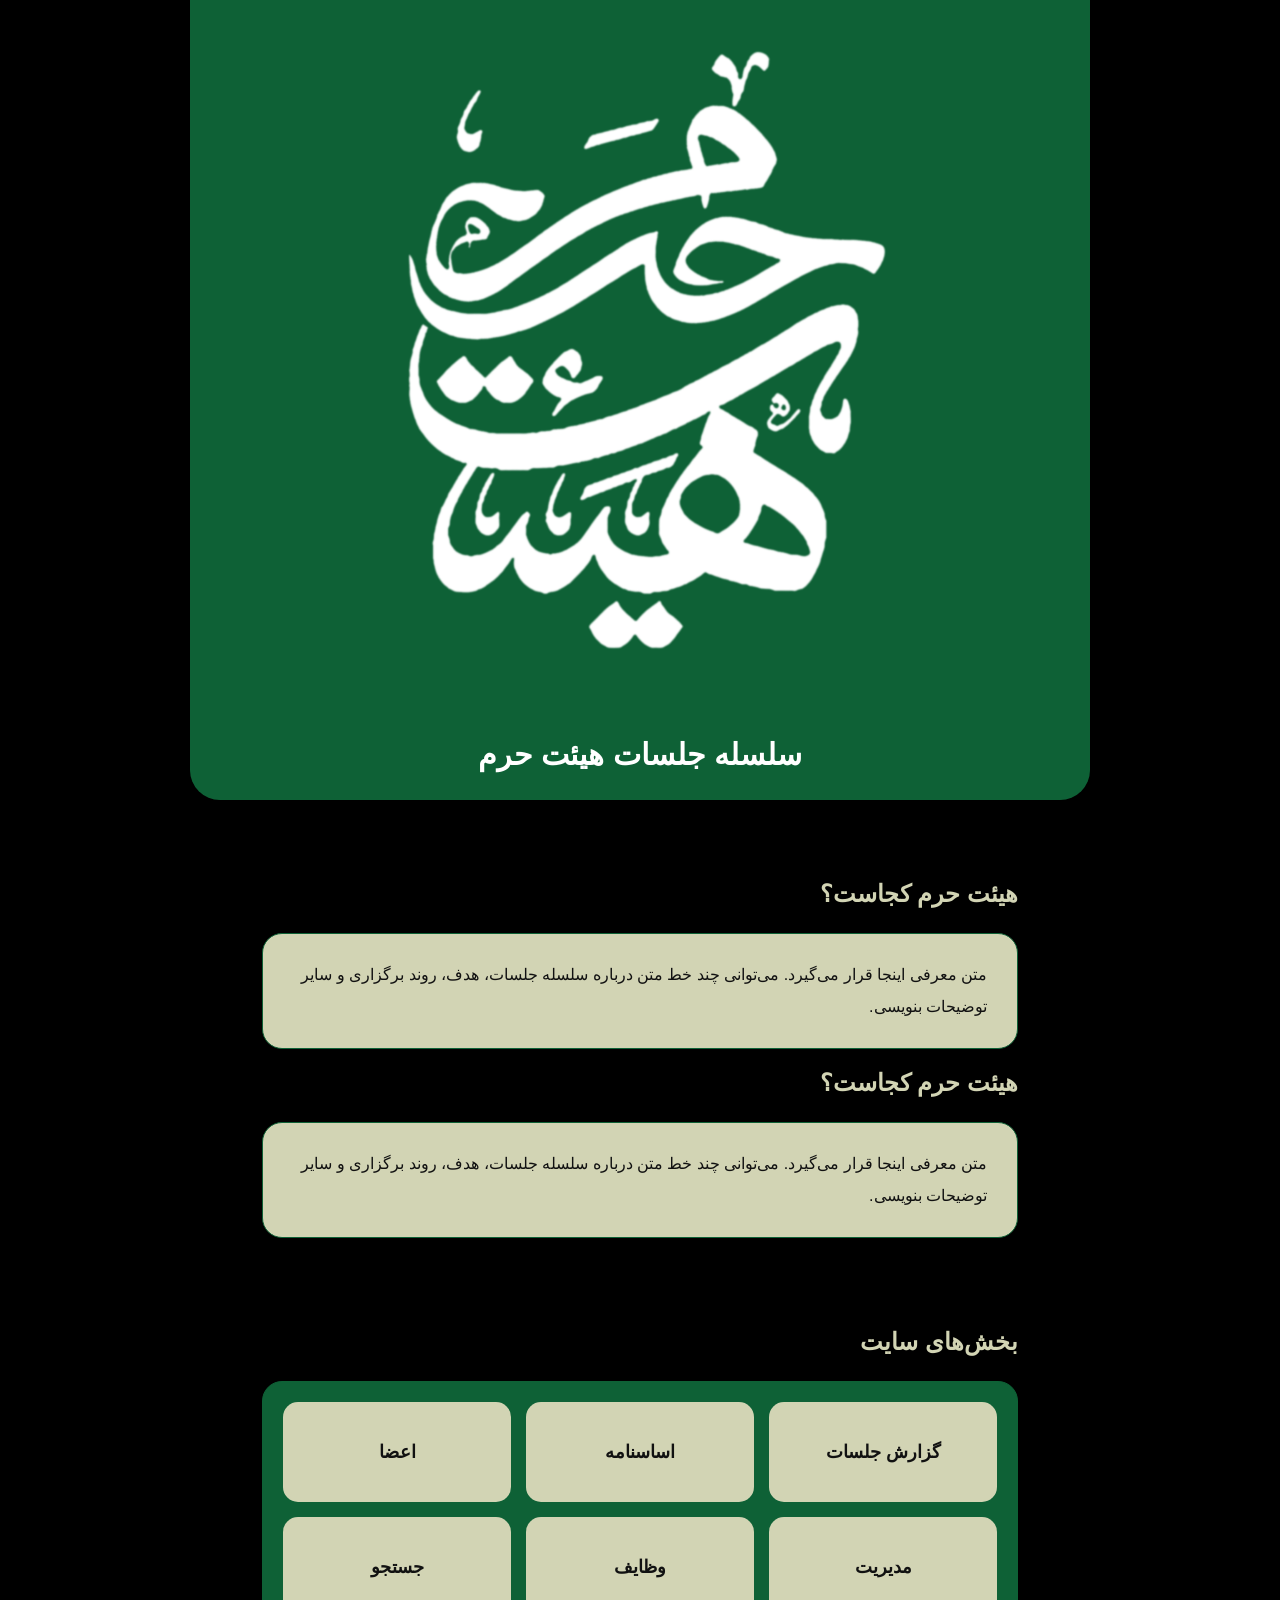
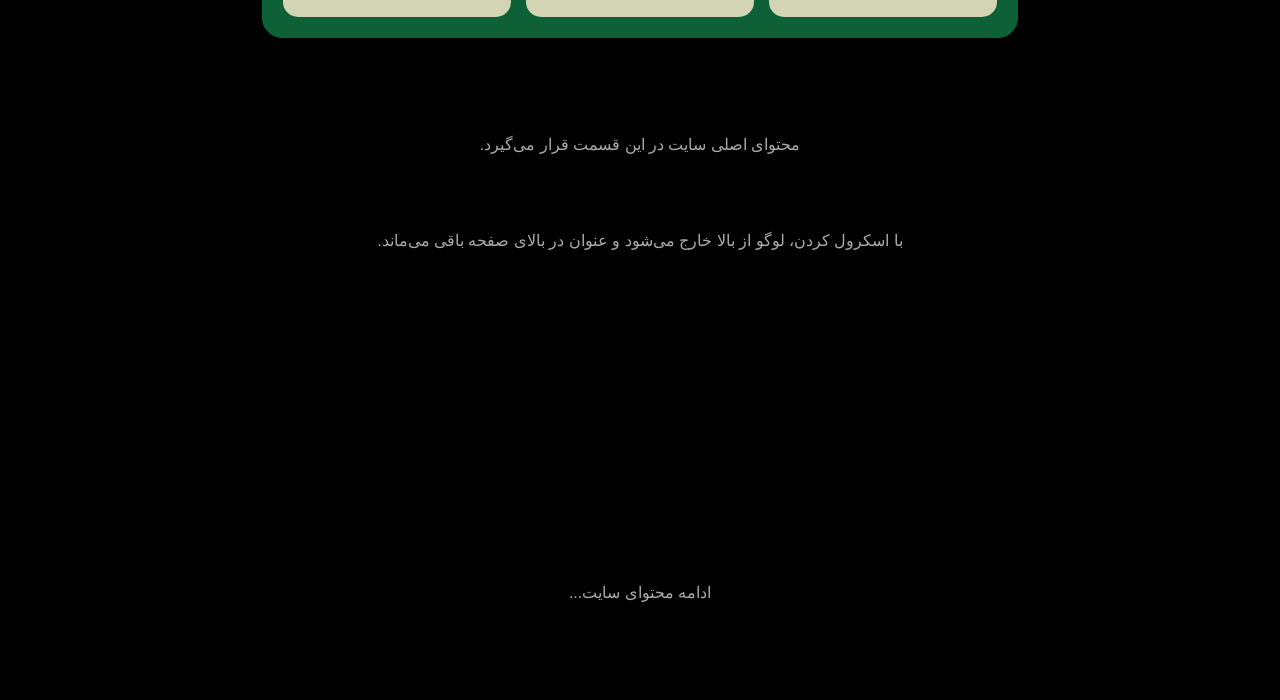
<file: index.html>
<!DOCTYPE html>
<html lang="fa" dir="rtl">
<head>
    <meta charset="UTF-8">
    <meta http-equiv="refresh" content="0; url=main.html">
    <title>هیئت حرم</title>
</head>
<body>
    <p>در حال انتقال به سایت...</p>
</body>
</html>
</file>
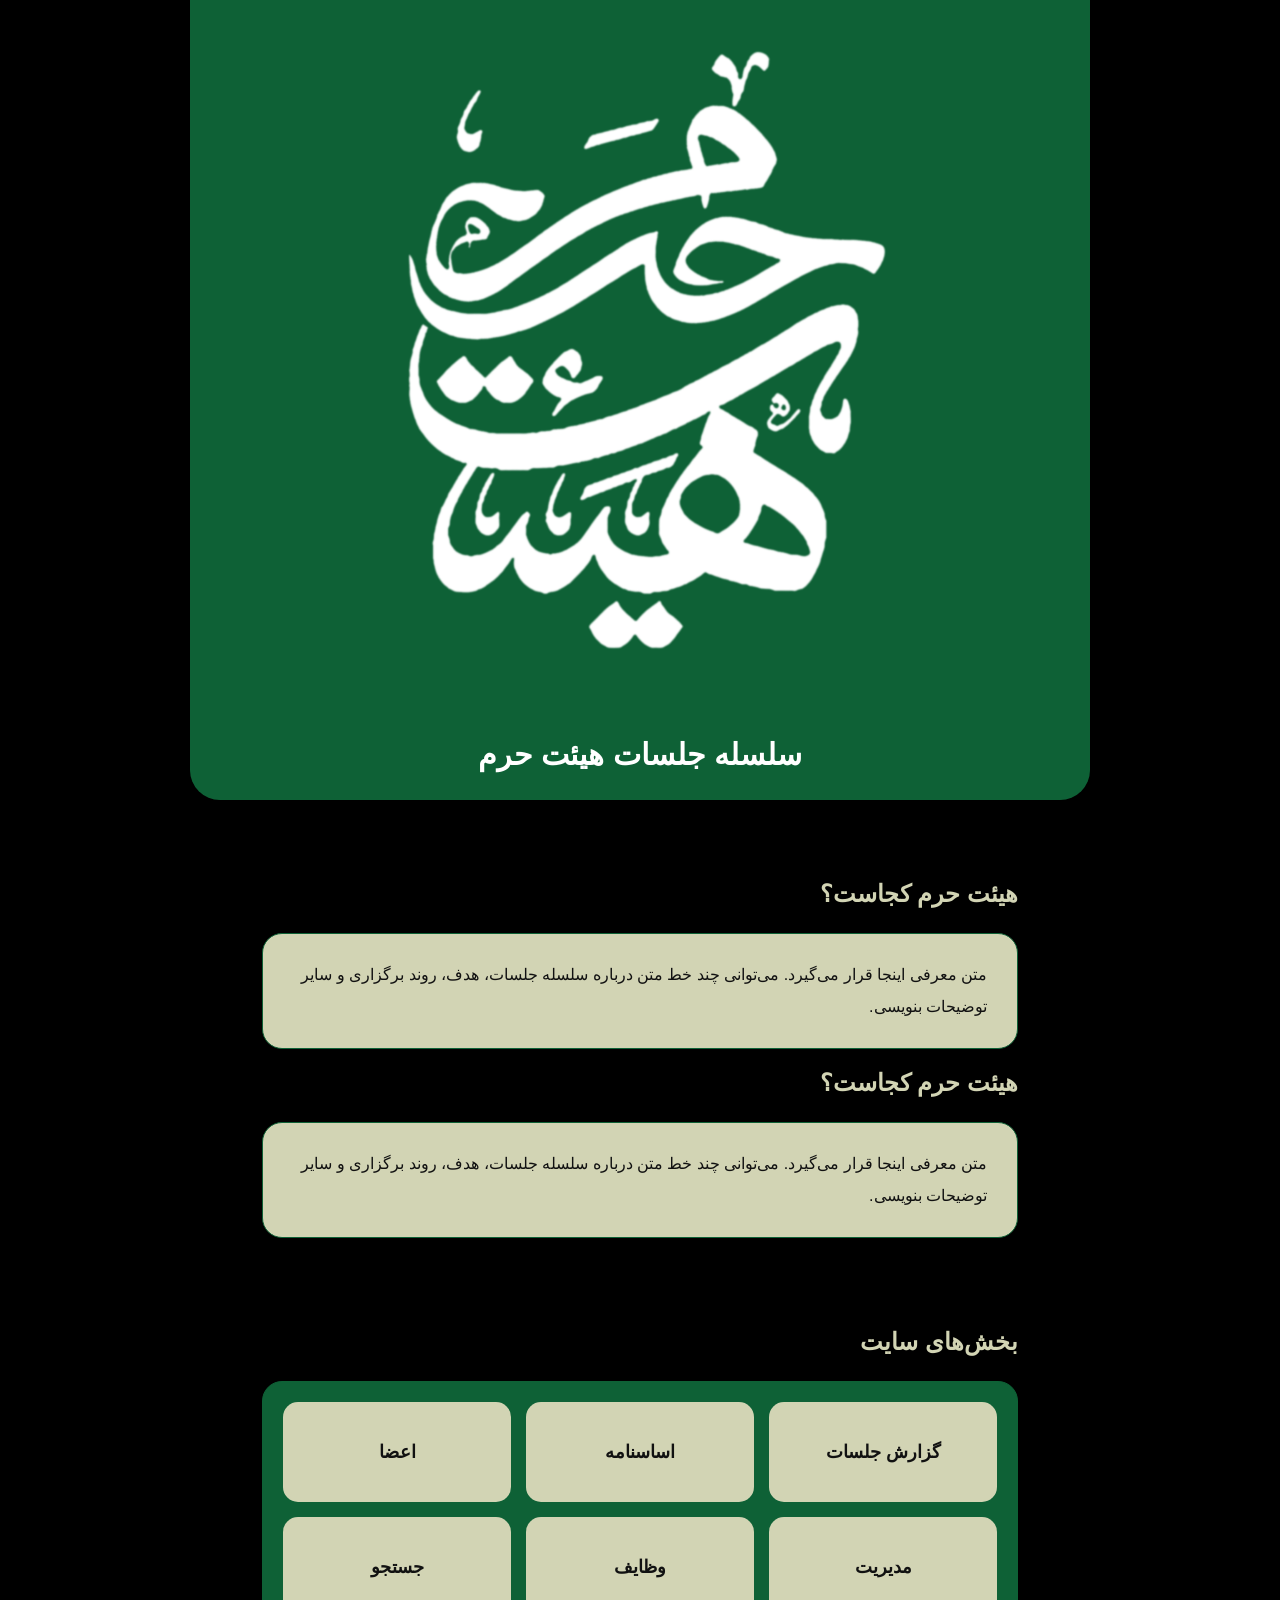
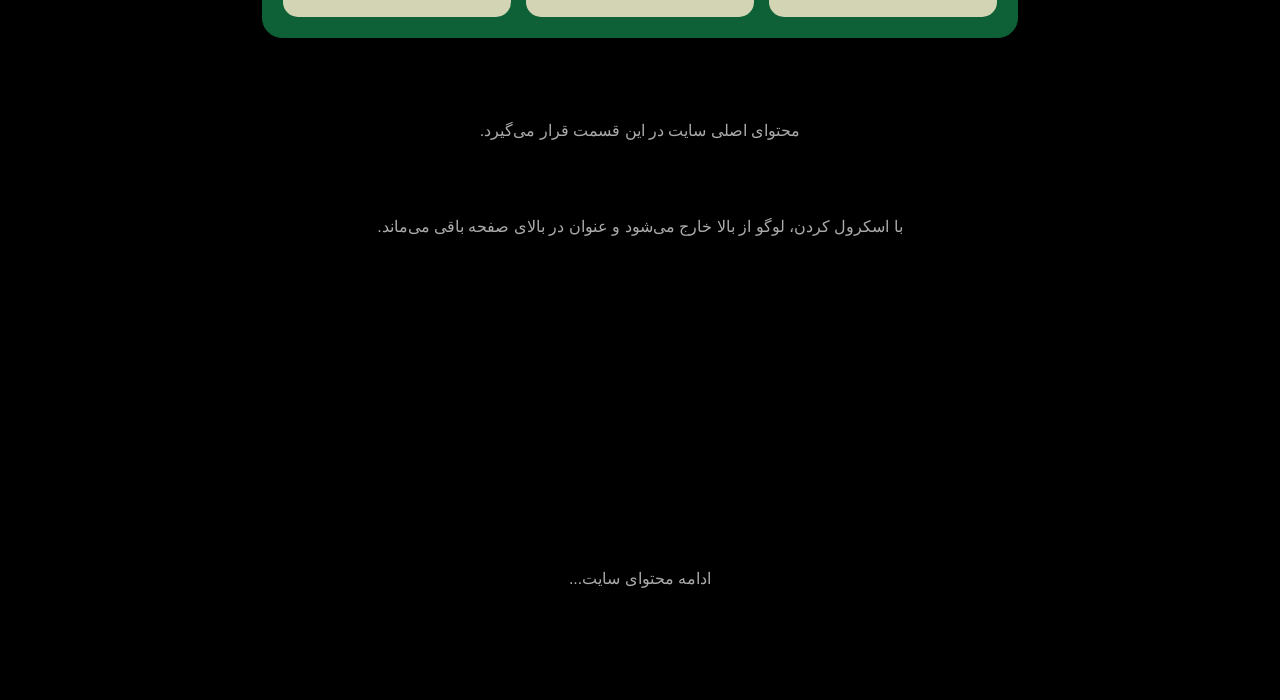
<file: main.html>
<!DOCTYPE html>
<html lang="fa" dir="rtl">

<head>
    <meta charset="UTF-8">
    <meta name="viewport" content="width=device-width, initial-scale=1.0">

    <title>سلسله جلسات هیئت حرم</title>

    <style>

        * {
            box-sizing: border-box;
            margin: 0;
            padding: 0;
        }

        body {
            background: #000;
            color: #fff;
            font-family: Tahoma, Arial, sans-serif;
            min-height: 100vh;
        }


        /* =================================
           کادر سبز اصلی
           ================================= */

        .header {
            width: 100%;
            max-width: 900px;
            height: 800px;
            margin: 0 auto;
            background: #0e6136;
            border-radius: 0 0 35px 35px;
            display: flex;
            justify-content: center;
            align-items: center;
            padding-top: 0px;
        }


        /* =================================
           لوگو
           ================================= */

        .logo {
            width: 600px;
            height: auto;
            display: block;
            object-fit: contain;
            transform: translateY(-50px);
        }


        /* =================================
           عنوان
           ================================= */

        .title-bar {
            position: sticky;
            top: 0;
            z-index: 100;
            width: 100%;
            max-width: 900px;
            height: 90px;
            margin: -90px auto 0;
            background: #0e6136;
            border-radius: 0 0 30px 30px;
            display: flex;
            align-items: center;
            justify-content: center;
        }


        .title {
            font-size: 30px;
            font-weight: bold;
            text-align: center;
            line-height: 1.8;
        }


        /* =================================
           بخش مشکی پایین
           ================================= */

        .content {
            width: 100%;
            max-width: 900px;
            margin: 0 auto;
            background: #000;
            min-height: 1500px;
            padding: 70px 30px 100px;
        }


        /* =================================
           محتوای آزمایشی
           ================================= */

        .dummy-content {
            text-align: center;
            color: #aaa;
            line-height: 2;
        }


        /* =================================
           موبایل
           ================================= */

        @media (max-width: 600px) {

            .header {
                height: 540px;
                padding-top: 35px;
                border-radius: 0 0 28px 28px;
            }


            .logo {
                width: 250px;
            }


            .title-bar {
                height: 80px;
                margin-top: -80px;
                border-radius: 0 0 24px 24px;
            }


            .title {
                font-size: 23px;
            }


            .content {
                padding: 60px 20px 100px;
            }
        }

        /* =================================
   بخش معرفی
   ================================= */

        .introduction {
            width: 100%;
            margin: 0 auto;
            text-align: right;
            padding: 10px 0px;
        }

        .section-title {
            width: 90%;
            margin: 0 auto 25px;
            font-size: 24px;
            font-weight: bold;
            text-align: right;
            color: #d2d4b4;
        }

        .intro-box {
            width: 90%;
            margin: 0 auto;
            padding: 25px 30px;
            background: #d2d4b4;
            border: 1px solid #0e6136;
            border-radius: 20px;
            text-align: right;
            color: #111;
            line-height: 2;
            font-size: 16px;
        }


        /* =================================
        موبایل
        ================================= */

        @media (max-width: 600px) {

            .introduction {
                width: 100%;
            }

            .section-title {
                font-size: 21px;
                margin-bottom: 20px;
            }

            .intro-box {
                width: 90%;
                padding: 20px;
                font-size: 15px;
                border-radius: 17px;
            }
        }

        /* =================================
   بخش گزینه‌ها
   ================================= */

        .menu-section {
            width: 100%;
            margin: 80px auto 0;
        }


        /* عنوان */

        .section-title {
            width: 90%;
            margin: 0 auto 25px;
            font-size: 24px;
            font-weight: bold;
            text-align: right;
            color: #d2d4b4;
        }


        /* کادر شش گزینه */

        .menu-box {
            width: 90%;
            margin: 0 auto;
            padding: 20px;
            background: #0e6136;
            border: 1px solid #0e6136;
            border-radius: 20px;
            display: grid;
            grid-template-columns: repeat(3, 1fr);
            gap: 15px;
        }


        /* دکمه‌ها */

        .menu-button {
            min-height: 100px;
            background: #d2d4b4;
            border: none;
            border-radius: 15px;
            display: flex;
            align-items: center;
            justify-content: center;
            color: #111;
            font-family: inherit;
            font-size: 18px;
            font-weight: bold;
            text-decoration: none;
            cursor: pointer;
            transition: 0.2s;
        }


            .menu-button:hover {
                transform: translateY(-3px);
                background: #147a46;
            }


        /* =================================
   باکس توضیحات
   ================================= */

        .menu-description {
            width: 90%;
            min-height: 65px;
            margin: 12px auto 0;
            padding: 15px 25px;
            background: #d2d4b4;
            border: 1px solid #0e6136;
            border-radius: 15px;
            display: flex;
            align-items: center;
            justify-content: center;
            text-align: center;
            color: #111;
            font-size: 15px;
            line-height: 1.8;
            opacity: 0;
            transform: translateY(-10px);
            transition: 0.25s;
            pointer-events: none;
        }


            /* وقتی توضیح فعال است */

            .menu-description.active {
                opacity: 1;
                transform: translateY(0);
            }


        /* =================================
   موبایل
   ================================= */

        @media (max-width: 600px) {

            .menu-section {
                margin-top: 60px;
            }


            .section-title {
                font-size: 21px;
                margin-bottom: 20px;
            }


            .menu-box {
                width: 90%;
                padding: 15px;
                grid-template-columns: repeat(2, 1fr);
                gap: 12px;
                border-radius: 17px;
            }


            .menu-button {
                min-height: 100px;
                background: #d2d4b4;
                border: none;
                border-radius: 15px;
                display: flex;
                align-items: center;
                justify-content: center;
                color: #111;
                font-family: inherit;
                font-size: 18px;
                font-weight: bold;
                text-decoration: none;
                cursor: pointer;
                transition: 0.2s;
            }


            .menu-description {
                width: 90%;
                min-height: 80px;
                padding: 12px 18px;
                font-size: 14px;
                line-height: 1.9;
                border-radius: 15px;
            }
        }
    </style>

</head>


<body>


    <!-- =================================
         کادر سبز و لوگو
         ================================= -->

    <header class="header">

        <img src="logo.png"
             alt="لوگوی سلسله جلسات هیئت حرم"
             class="logo">

    </header>


    <!-- =================================
         تنها عنوان صفحه
         ================================= -->

    <div class="title-bar">

        <h1 class="title">
            سلسله جلسات هیئت حرم
        </h1>

    </div>


    <!-- =================================
         بخش مشکی
         ================================= -->

    <main class="content">

        <section class="introduction">

            <h2 class="section-title">
                هیئت حرم کجاست؟
            </h2>

            <div class="intro-box">
                <p>
                    متن معرفی اینجا قرار می‌گیرد.
                    می‌توانی چند خط متن درباره سلسله جلسات،
                    هدف، روند برگزاری و سایر توضیحات بنویسی.
                </p>
            </div>

        </section>
        <section class="introduction">

            <h2 class="section-title">
                هیئت حرم کجاست؟
            </h2>

            <div class="intro-box">
                <p>
                    متن معرفی اینجا قرار می‌گیرد.
                    می‌توانی چند خط متن درباره سلسله جلسات،
                    هدف، روند برگزاری و سایر توضیحات بنویسی.
                </p>
            </div>

        </section>



        <section class="menu-section">

            <h2 class="section-title">
                بخش‌های سایت
            </h2>


            <div class="menu-box">

                <a href="reports_main.html"
                   class="menu-button"
                   data-description="در این بخش می‌توانید جلسات برگزارشده و اطلاعات مربوط به هر جلسه را مشاهده کنید.">
                    گزارش جلسات
                </a>

                <a href="charter.html"
                   class="menu-button"
                   data-description="متن و ساختار اساسنامه، مواد، تبصره‌ها و بخش‌های مختلف آن در این قسمت قرار می‌گیرد.">
                    اساسنامه
                </a>

                <a href="members.html"
                   class="menu-button"
                   data-description="اطلاعات مربوط به اعضای هیئت و نقش‌ها و مسئولیت‌های هر یک در این بخش قرار دارد.">
                    اعضا
                </a>

                <a href="admin.html"
                   class="menu-button"
                   data-description="مدیر هستید و می‌خواهید تغییر ایجاد کنید.">
                    مدیریت
                </a>

                <a href="tasks.html"
                   class="menu-button"
                   data-description="وظایف و کارهایی که در جلسات تعیین شده‌اند و وضعیت انجام آن‌ها در این بخش قرار می‌گیرد.">
                    وظایف
                </a>

                <a href="search.html"
                   class="menu-button"
                   data-description="برای پیدا کردن سریع جلسه، مصوبه، عضو، موضوع یا بخش موردنظر از جستجو استفاده کنید.">
                    جستجو
                </a>

            </div>


            <!-- باکس توضیحات -->

            <div class="menu-description" id="menuDescription">
                <span id="descriptionText"></span>
            </div>

        </section>

        <div class="dummy-content">

            <p>
                محتوای اصلی سایت در این قسمت قرار می‌گیرد.
            </p>

            <br><br>

            <p>
                با اسکرول کردن، لوگو از بالا خارج می‌شود
                و عنوان در بالای صفحه باقی می‌ماند.
            </p>

            <br><br><br><br><br><br><br><br><br><br>

            <p>
                ادامه محتوای سایت...
            </p>

        </div>
    </main>

    <script>

        let descriptionTimer;

        const buttons =
        document.querySelectorAll(".menu-button");

        const descriptionBox =
        document.getElementById("menuDescription");

        const descriptionText =
        document.getElementById("descriptionText");


        /* =========================
        نمایش توضیح
        ========================= */

        function showDescription(button) {

        clearTimeout(descriptionTimer);

        const text =
        button.getAttribute("data-description");

        descriptionText.textContent = text;

        descriptionBox.classList.add("active");
        }


        /* =========================
        مخفی کردن توضیح
        ========================= */

        function hideDescription() {

        clearTimeout(descriptionTimer);

        descriptionTimer = setTimeout(function () {

        descriptionBox.classList.remove("active");

        }, 800);
        }


        /* =========================
        کامپیوتر
        ========================= */

        buttons.forEach(function(button) {

        button.addEventListener("mouseenter", function() {

        showDescription(button);

        });

        });


        /* =========================
        موبایل
        لمس اول = توضیح
        لمس دوم = ورود به صفحه
        ========================= */

        buttons.forEach(function(button) {

        button.addEventListener("click", function(event) {

        if (window.innerWidth <= 600) {

        const alreadySelected =
        button.classList.contains("selected");

        if (!alreadySelected) {

        event.preventDefault();

        buttons.forEach(function(item) {
        item.classList.remove("selected");
        });

        button.classList.add("selected");

        showDescription(button);
        }

        }

        });

        });


        /* =========================
        خروج موس از بخش
        ========================= */

        const menuSection =
        document.querySelector(".menu-section");


        menuSection.addEventListener(
        "mouseleave",
        hideDescription
        );

    </script>

</body>

</html>
</file>
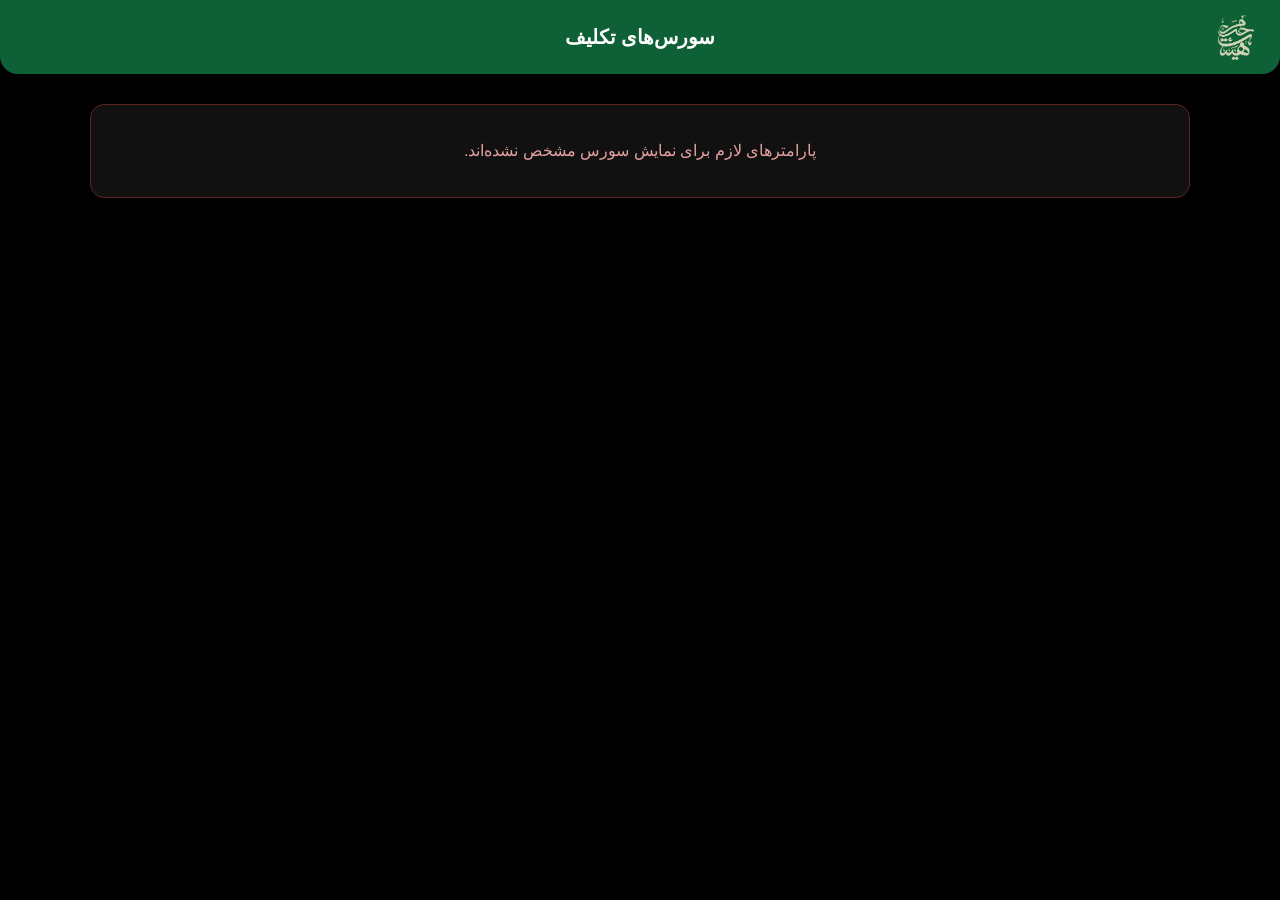
<file: task_source_viewer.html>
<!DOCTYPE html>
<html lang="fa" dir="rtl">
<head>
    <meta charset="UTF-8">
    <meta name="viewport" content="width=device-width, initial-scale=1.0">

    <title>سورس‌های تکلیف</title>

    <style>
        * {
            box-sizing: border-box;
        }

        html,
        body {
            margin: 0;
            padding: 0;
            min-height: 100%;
        }

        body {
            background: #000;
            color: #fff;
            font-family: Tahoma, Arial, sans-serif;
            direction: rtl;
        }

        a {
            color: inherit;
            text-decoration: none;
        }

        /* =========================
           Header
        ========================= */

        .header {
            position: sticky;
            top: 0;
            z-index: 100;

            height: 74px;

            display: grid;
            grid-template-columns: 1fr auto 1fr;
            align-items: center;

            padding: 0 22px;

            background: #0e6136;
            border-radius: 0 0 18px 18px;
        }

        .header-right {
            display: flex;
            align-items: center;
            justify-content: flex-start;
        }

        .header-center {
            text-align: center;
        }

        .header-left {
            display: flex;
            align-items: center;
            justify-content: flex-end;
        }

        .logo-link {
            display: inline-flex;
            align-items: center;
            justify-content: center;
        }

        .logo {
            width: 45px;
            height: 45px;
            object-fit: contain;
        }

        .page-title {
            font-size: 20px;
            font-weight: bold;
        }

        .back-link {
            padding: 7px 12px;

            background: rgba(255, 255, 255, 0.12);
            border-radius: 8px;

            font-size: 13px;
        }

        .back-link:hover {
            background: rgba(255, 255, 255, 0.2);
        }

        /* =========================
           Main
        ========================= */

        .container {
            width: min(1100px, calc(100% - 30px));
            margin: 30px auto 60px;
        }

        .info-box {
            margin-bottom: 25px;
            padding: 18px 20px;

            background: #111;
            border: 1px solid #292929;
            border-radius: 14px;
        }

        .task-name {
            margin: 0 0 8px;

            font-size: 21px;
            font-weight: bold;
        }

        .member-name {
            color: #d2d4b4;
            font-size: 15px;
        }

        .source-count {
            margin-top: 10px;
            color: #999;
            font-size: 13px;
        }

        /* =========================
           Source Cards
        ========================= */

        .sources {
            display: flex;
            flex-direction: column;
            gap: 22px;
        }

        .source-card {
            overflow: hidden;

            background: #0c0c0c;
            border: 1px solid #292929;
            border-radius: 14px;
        }

        .source-header {
            min-height: 52px;

            display: flex;
            align-items: center;
            justify-content: space-between;
            gap: 15px;

            padding: 10px 16px;

            background: #151515;
            border-bottom: 1px solid #292929;
        }

        .source-title {
            min-width: 0;

            font-size: 14px;
            font-weight: bold;

            overflow-wrap: anywhere;
        }

        .source-type {
            flex-shrink: 0;

            padding: 4px 8px;

            border-radius: 6px;

            background: #d2d4b4;
            color: #111;

            font-size: 11px;
        }

        .source-body {
            padding: 18px;
        }

        /* =========================
           Image
        ========================= */

        .image-viewer {
            display: flex;
            justify-content: center;
            align-items: center;

            min-height: 150px;
        }

        .image-viewer img {
            display: block;

            max-width: 100%;
            max-height: 75vh;

            object-fit: contain;

            border-radius: 8px;
        }

        /* =========================
           Text
        ========================= */

        .text-viewer {
            margin: 0;

            padding: 18px;

            background: #050505;
            border: 1px solid #242424;
            border-radius: 8px;

            direction: rtl;
            text-align: right;

            white-space: pre-wrap;
            overflow-wrap: anywhere;

            font-family: Tahoma, Arial, sans-serif;
            font-size: 14px;
            line-height: 2;

            overflow-x: auto;
        }

        /* =========================
           PDF
        ========================= */

        .pdf-viewer {
            width: 100%;
            height: 75vh;

            border: 0;
            border-radius: 8px;

            background: #222;
        }

        /* =========================
           Generic / Excel
        ========================= */

        .file-info {
            padding: 25px;

            text-align: center;

            background: #080808;
            border: 1px solid #242424;
            border-radius: 10px;
        }

        .file-icon {
            margin-bottom: 12px;

            font-size: 42px;
        }

        .file-name {
            margin-bottom: 16px;

            overflow-wrap: anywhere;

            color: #ddd;
            font-size: 14px;
        }

        .file-button {
            display: inline-flex;
            align-items: center;
            justify-content: center;

            padding: 9px 16px;

            background: #0e6136;
            border-radius: 8px;

            font-size: 13px;
        }

        .file-button:hover {
            background: #147a46;
        }

        .file-note {
            margin-top: 12px;

            color: #888;
            font-size: 12px;
            line-height: 1.8;
        }

        /* =========================
           Loading / Error / Empty
        ========================= */

        .message {
            padding: 30px;

            text-align: center;

            background: #111;
            border: 1px solid #292929;
            border-radius: 14px;

            color: #aaa;
            line-height: 2;
        }

        .error {
            border-color: #5b2424;
            color: #e7a0a0;
        }

        /* =========================
           Mobile
        ========================= */

        @media (max-width: 700px) {

            .header {
                height: 64px;
                padding: 0 12px;
            }

            .logo {
                width: 38px;
                height: 38px;
            }

            .page-title {
                font-size: 16px;
            }

            .back-link {
                padding: 6px 8px;
                font-size: 11px;
            }

            .container {
                width: calc(100% - 20px);
                margin-top: 20px;
            }

            .info-box {
                padding: 15px;
            }

            .task-name {
                font-size: 18px;
            }

            .source-header {
                align-items: flex-start;
                flex-direction: column;
                gap: 7px;
            }

            .source-body {
                padding: 10px;
            }

            .pdf-viewer {
                height: 70vh;
            }

            .image-viewer img {
                max-height: 65vh;
            }
        }

    /* =========================
   Source Navigation
========================= */

.source-navigation {
    display: flex;
    align-items: center;
    justify-content: center;
    gap: 8px;

    margin: 0 0 22px;

    direction: ltr;
}

.source-navigation.bottom {
    margin: 22px 0 0;
}

.source-nav-button {
    min-width: 42px;
    height: 38px;

    display: inline-flex;
    align-items: center;
    justify-content: center;

    padding: 0 10px;

    background: #151515;
    border: 1px solid #292929;
    border-radius: 8px;

    color: #fff;

    font-family: Arial, sans-serif;
    font-size: 16px;
    font-weight: bold;

    cursor: pointer;

    transition:
        background 0.15s ease,
        transform 0.15s ease;
}

.source-nav-button:hover:not(:disabled) {
    background: #0e6136;
    transform: translateY(-1px);
}

.source-nav-button:disabled {
    opacity: 0.35;
    cursor: default;
}

.source-nav-position {
    min-width: 90px;

    display: inline-flex;
    align-items: center;
    justify-content: center;

    height: 38px;

    padding: 0 12px;

    background: #d2d4b4;
    color: #111;

    border-radius: 8px;

    font-size: 13px;
    font-weight: bold;

    direction: rtl;
}
    </style>
</head>

<body>

<header class="header">

    <div class="header-right">
        <a href="main.html"
           class="logo-link"
           title="صفحه اصلی">
            <img
                src="logo_warm.png"
                alt="لوگو"
                class="logo"
            >
        </a>
    </div>

    <div class="header-center">
        <div class="page-title">
            سورس‌های تکلیف
        </div>
    </div>

    <div class="header-left">
    </div>

</header>


<main class="container">

    <section
        id="infoBox"
        class="info-box"
        style="display:none;"
    >
        <h1
            id="taskName"
            class="task-name"
        >
            -
        </h1>

        <div
            id="memberName"
            class="member-name"
        >
            -
        </div>

        <div
            id="sourceCount"
            class="source-count"
        >
            -
        </div>
    </section>


    <section
        id="content"
        class="message"
    >
        در حال بارگذاری...
    </section>

</main>


<script>

    /* =====================================================
       Helpers
    ===================================================== */

    function getQueryParam(name) {

        const params =
            new URLSearchParams(
                window.location.search
            );

        return params.get(name);
    }

    function toPersianDigits(value) {

    return String(value)
        .replace(/\d/g, digit => {
            return "۰۱۲۳۴۵۶۷۸۹"[digit];
        });
}


    function escapeHtml(value) {

        return String(value ?? "")
            .replace(/&/g, "&amp;")
            .replace(/</g, "&lt;")
            .replace(/>/g, "&gt;")
            .replace(/"/g, "&quot;")
            .replace(/'/g, "&#039;");
    }


    function getFileName(path) {

        if (!path) {
            return "فایل";
        }

        const cleanPath =
            path.split("?")[0];

        return decodeURIComponent(
            cleanPath
                .split("/")
                .pop()
        );
    }


    function getExtension(path) {

        const fileName =
            getFileName(path);

        const index =
            fileName.lastIndexOf(".");

        if (index === -1) {
            return "";
        }

        return fileName
            .substring(index + 1)
            .toLowerCase();
    }


    function getSourceType(source) {

        const type =
            String(source?.type || "")
                .toLowerCase()
                .trim();

        if (type) {
            return type;
        }

        const extension =
            getExtension(source?.url);

        if (
            ["jpg", "jpeg", "png", "gif", "webp", "bmp", "svg"]
                .includes(extension)
        ) {
            return "image";
        }

        if (
            ["txt", "text"].includes(extension)
        ) {
            return "text";
        }

        if (extension === "pdf") {
            return "pdf";
        }

        if (
            ["xls", "xlsx", "xlsm", "csv"]
                .includes(extension)
        ) {
            return "excel";
        }

        return "file";
    }


    function getTypeTitle(type) {

        switch (type) {

            case "image":
                return "تصویر";

            case "text":
            case "txt":
                return "متن";

            case "pdf":
                return "PDF";

            case "excel":
            case "xlsx":
            case "xls":
                return "Excel";

            default:
                return "فایل";
        }
    }


    function createSourceNavigation(
    currentIndex,
    total,
    position,
    onNavigate
) {

    const navigation =
        document.createElement("div");

    navigation.className =
        `source-navigation ${position || ""}`;


    const firstButton =
        document.createElement("button");

    firstButton.className =
        "source-nav-button";

    firstButton.type =
        "button";

    firstButton.textContent =
        "<<";

    firstButton.title =
        "اولین فایل";


    const previousButton =
        document.createElement("button");

    previousButton.className =
        "source-nav-button";

    previousButton.type =
        "button";

    previousButton.textContent =
        "<";

    previousButton.title =
        "فایل قبلی";


    const positionLabel =
        document.createElement("div");

    positionLabel.className =
        "source-nav-position";

    positionLabel.textContent =
        `${toPersianDigits(currentIndex + 1)} از ${toPersianDigits(total)}`;


    const nextButton =
        document.createElement("button");

    nextButton.className =
        "source-nav-button";

    nextButton.type =
        "button";

    nextButton.textContent =
        ">";

    nextButton.title =
        "فایل بعدی";


    const lastButton =
        document.createElement("button");

    lastButton.className =
        "source-nav-button";

    lastButton.type =
        "button";

    lastButton.textContent =
        ">>";

    lastButton.title =
        "آخرین فایل";


    firstButton.disabled =
        currentIndex === 0;

    previousButton.disabled =
        currentIndex === 0;

    nextButton.disabled =
        currentIndex === total - 1;

    lastButton.disabled =
        currentIndex === total - 1;


    firstButton.addEventListener(
    "click",
    () => onNavigate(0)
);

previousButton.addEventListener(
    "click",
    () => onNavigate(currentIndex - 1)
);

nextButton.addEventListener(
    "click",
    () => onNavigate(currentIndex + 1)
);

lastButton.addEventListener(
    "click",
    () => onNavigate(total - 1)
);


    navigation.appendChild(
        firstButton
    );

    navigation.appendChild(
        previousButton
    );

    navigation.appendChild(
        positionLabel
    );

    navigation.appendChild(
        nextButton
    );

    navigation.appendChild(
        lastButton
    );


    return navigation;
}

    function resolveSourceUrl(url) {
        if (!url) {
            return "";
        }

        return `data/tasks/${url}`;
    }


    /* =====================================================
       Render Source
    ===================================================== */

    async function renderSource(
        source,
        index
    ) {

        const path =
            source?.url;

        const sourceUrl =
            resolveSourceUrl(path);

        if (!path) {

            return `
                <article class="source-card">

                    <div class="source-header">
                        <div class="source-title">
                            فایل ${index + 1}
                        </div>

                        <div class="source-type">
                            نامشخص
                        </div>
                    </div>

                    <div class="source-body">

                        <div class="message error">
                            مسیر فایل مشخص نشده است.
                        </div>

                    </div>

                </article>
            `;
        }


        const type =
            getSourceType(source);

        const fileName =
            getFileName(path);

        const typeTitle =
            getTypeTitle(type);


        let body = "";


        /* =========================
           Image
        ========================= */

        if (type === "image") {

            body = `
                <div class="image-viewer">

                    <img
                        src="${escapeHtml(sourceUrl)}"
                        alt="${escapeHtml(fileName)}"
                        loading="lazy"
                    >

                </div>
            `;
        }


        /* =========================
           Text
        ========================= */

        else if (
    type === "text" ||
    type === "txt"
) {

    try {

        console.log("TXT URL:", sourceUrl);

        const response =
            await fetch(sourceUrl);

        console.log(
            "TXT response:",
            response.status,
            response.statusText
        );

        if (!response.ok) {
            throw new Error(
                `HTTP ${response.status} - ${response.statusText}`
            );
        }

        const text =
            await response.text();

        console.log("TXT content:", text);

        body = `
            <pre class="text-viewer">${escapeHtml(text)}</pre>
        `;

    } catch (error) {

        console.error(
            "خطای خواندن TXT:",
            error
        );

        body = `
            <div class="message error">
                خطا در خواندن فایل متنی:
                <br><br>
                ${escapeHtml(error.message)}
            </div>
        `;
    }
}


        /* =========================
           PDF
        ========================= */

        else if (type === "pdf") {

            body = `
                <iframe
                    class="pdf-viewer"
                    src="${escapeHtml(sourceUrl)}"
                    title="${escapeHtml(fileName)}"
                ></iframe>

                <div
                    style="
                        margin-top:10px;
                        text-align:center;
                    "
                >
                    <a
                        class="file-button"
                        href="${escapeHtml(sourceUrl)}"
                        target="_blank"
                        rel="noopener"
                    >
                        باز کردن PDF در پنجره جدید
                    </a>
                </div>
            `;
        }


        /* =========================
           Excel
        ========================= */

        else if (
            type === "excel" ||
            type === "xlsx" ||
            type === "xls"
        ) {

            body = `
                <div class="file-info">

                    <div class="file-icon">
                        📊
                    </div>

                    <div class="file-name">
                        ${escapeHtml(fileName)}
                    </div>

                    <a
                        class="file-button"
                        href="${escapeHtml(sourceUrl)}"
                        target="_blank"
                        rel="noopener"
                    >
                        باز کردن فایل Excel
                    </a>

                    <div class="file-note">
                        نمایش جدولی مستقیم فایل‌های Excel
                        را در مرحله بعد به نمایشگر اضافه می‌کنیم.
                    </div>

                </div>
            `;
        }


        /* =========================
           Unknown / Generic File
        ========================= */

        else {

            body = `
                <div class="file-info">

                    <div class="file-icon">
                        📎
                    </div>

                    <div class="file-name">
                        ${escapeHtml(fileName)}
                    </div>

                    <a
                        class="file-button"
                        href="${escapeHtml(sourceUrl)}"
                        target="_blank"
                        rel="noopener"
                    >
                        باز کردن فایل
                    </a>

                </div>
            `;
        }


        return `
            <article class="source-card">

                <div class="source-header">

                    <div class="source-title">
                        ${escapeHtml(fileName)}
                    </div>

                    <div class="source-type">
                        ${escapeHtml(typeTitle)}
                    </div>

                </div>

                <div class="source-body">
                    ${body}
                </div>

            </article>
        `;
    }


    /* =====================================================
       Load Members
    ===================================================== */

    async function loadMembers() {

        const response =
            await fetch(
                "data/members.json"
            );

        if (!response.ok) {
            throw new Error(
                "فایل اعضا پیدا نشد."
            );
        }

        const data =
            await response.json();

        return Array.isArray(data.members)
            ? data.members
            : [];
    }


    /* =====================================================
       Load Task
    ===================================================== */

    async function loadTask(taskId) {

        const response =
            await fetch(
                `data/tasks/${encodeURIComponent(taskId)}.json`
            );

        if (!response.ok) {

            throw new Error(
                `فایل تکلیف ${taskId} پیدا نشد.`
            );
        }

        return await response.json();
    }


    /* =====================================================
       Main
    ===================================================== */

    async function init() {

        const taskId =
            getQueryParam("task");

        const memberId =
            getQueryParam("member");


        const content =
            document.getElementById(
                "content"
            );

        const infoBox =
            document.getElementById(
                "infoBox"
            );


        if (!taskId || !memberId) {

            content.className =
                "message error";

            content.innerHTML = `
                پارامترهای لازم برای نمایش
                سورس مشخص نشده‌اند.
            `;

            return;
        }


        try {

            const [
                task,
                members
            ] = await Promise.all([
                loadTask(taskId),
                loadMembers()
            ]);


            const member =
                members.find(
                    item =>
                        item.id === memberId
                );


            const participant =
                Array.isArray(task.participants)
                    ? task.participants.find(
                        item =>
                            item.member === memberId
                    )
                    : null;


            const allSources = [];

if (Array.isArray(task.participants)) {

    task.participants.forEach(participant => {

        if (!Array.isArray(participant.sources)) {
            return;
        }

        participant.sources.forEach(source => {

            allSources.push({
                ...source,
                member: participant.member
            });

        });

    });
}

            /* =========================
               Page Info
            ========================= */

            document.getElementById(
                "taskName"
            ).textContent =
                task.name ||
                `تکلیف شماره ${task.number ?? "-"}`;


            document.getElementById(
                "memberName"
            ).textContent =
                member?.display_name ||
                member?.name ||
                memberId;


            document.getElementById(
                 "sourceCount"
            ).textContent =
           `${toPersianDigits(allSources.length)} فایل سورس`;


            infoBox.style.display =
                "block";


            /* =========================
               No Sources
            ========================= */

            if (!allSources.length) {

                content.className =
                    "message";

                content.innerHTML =
                    "برای این فرد سورسی ثبت نشده است.";

                return;
            }


            /* =========================
               Render All Sources
            ========================= */

            async function showSource(index) {

    if (
        index < 0 ||
        index >= allSources.length
    ) {
        return;
    }

    const currentSource =
        allSources[index];


    content.className =
        "sources";

    content.innerHTML =
        "";


    /* =========================
       Member of Current Source
    ========================= */

    const currentMember =
        members.find(
            item =>
                item.id === currentSource.member
        );


    document.getElementById(
        "memberName"
    ).textContent =
        currentMember?.display_name ||
        currentMember?.name ||
        currentSource.member;


    /* =========================
       Top Navigation
    ========================= */

    const topNavigation =
    createSourceNavigation(
        index,
        allSources.length,
        "top",
        showSource
    );

    content.appendChild(
        topNavigation
    );


    /* =========================
       Current Source
    ========================= */

    const html =
        await renderSource(
            currentSource,
            index
        );

    content.insertAdjacentHTML(
        "beforeend",
        html
    );


    /* =========================
       Bottom Navigation
    ========================= */

    const bottomNavigation =
    createSourceNavigation(
        index,
        allSources.length,
        "bottom",
        showSource
    );

    content.appendChild(
        bottomNavigation
    );
}


const initialIndex =
    allSources.findIndex(
        source =>
            source.member === memberId
    );

await showSource(
    initialIndex >= 0
        ? initialIndex
        : 0
);
            

        } catch (error) {

            console.error(error);

            content.className =
                "message error";

            content.innerHTML = `
                خطا در بارگذاری سورس.

                <br><br>

                ${escapeHtml(
                    error.message
                )}
            `;
        }
    }


    init();

</script>

</body>
</html>
</file>
